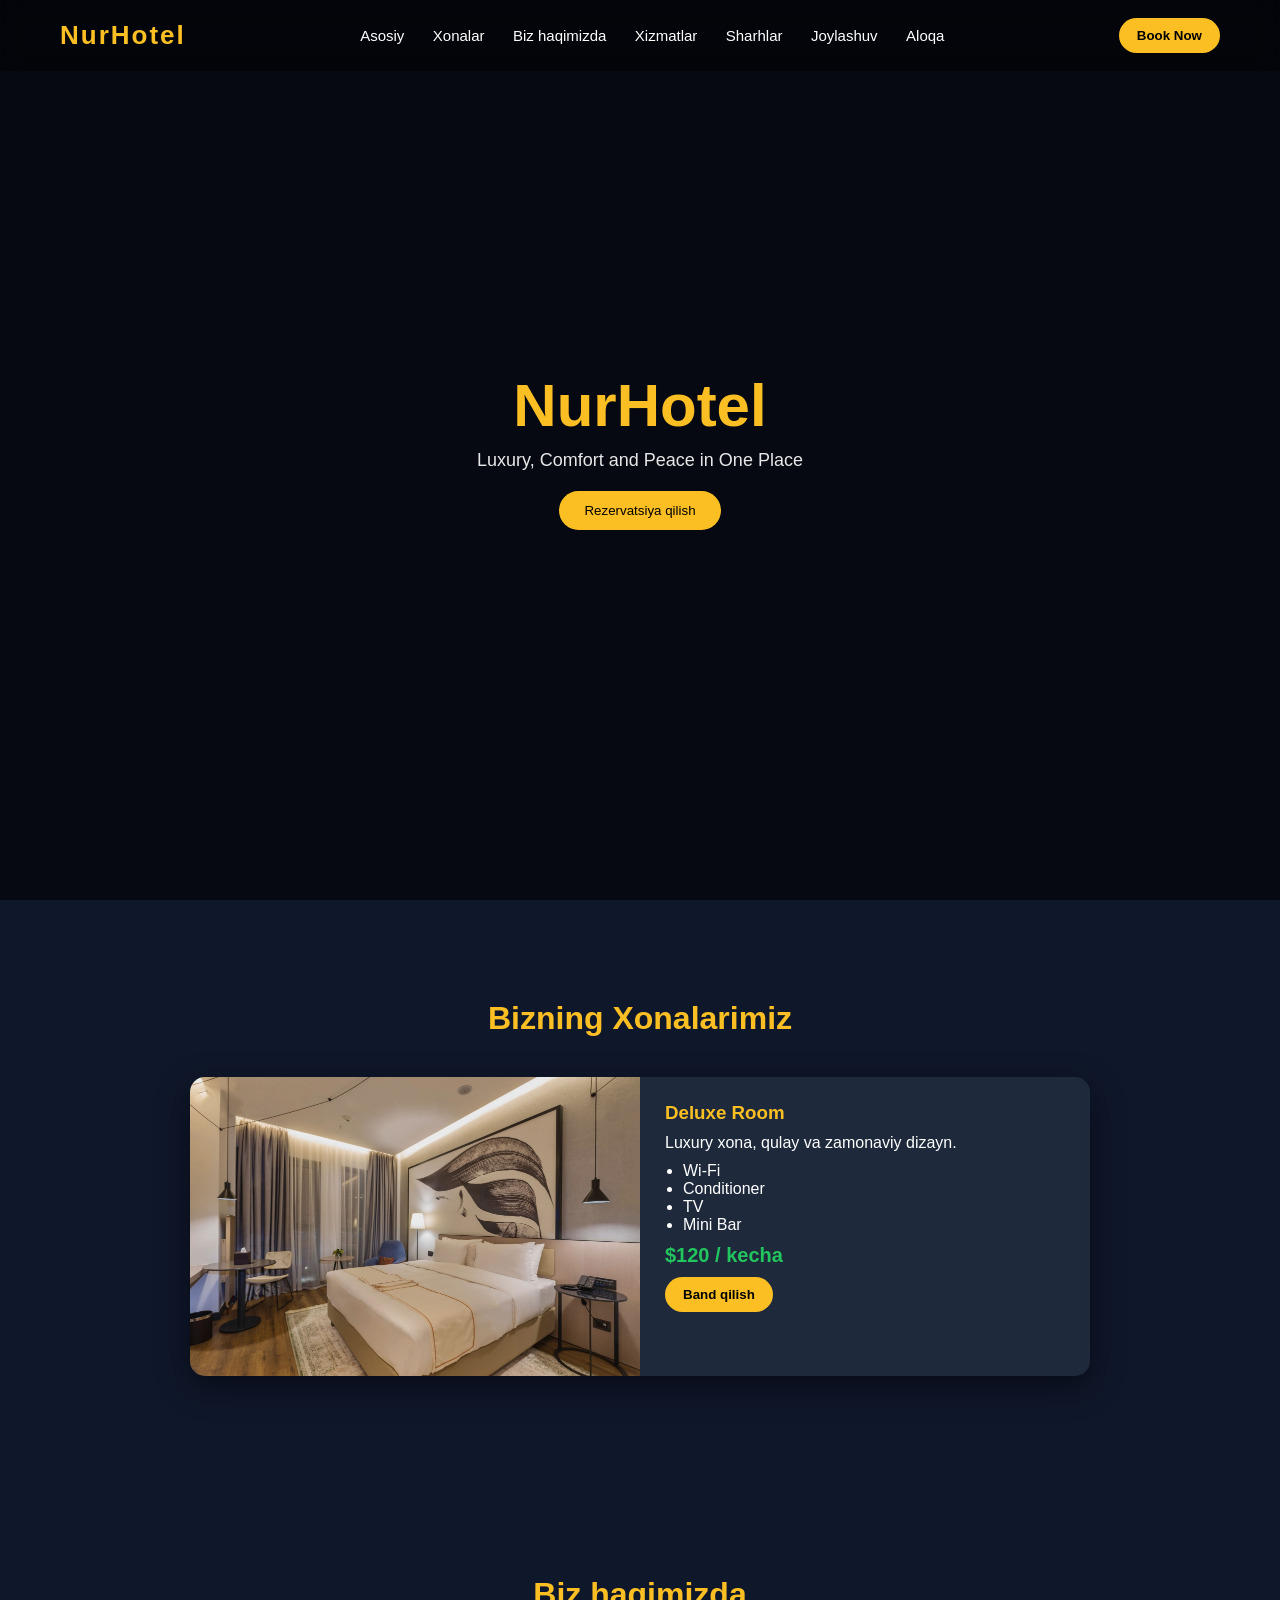
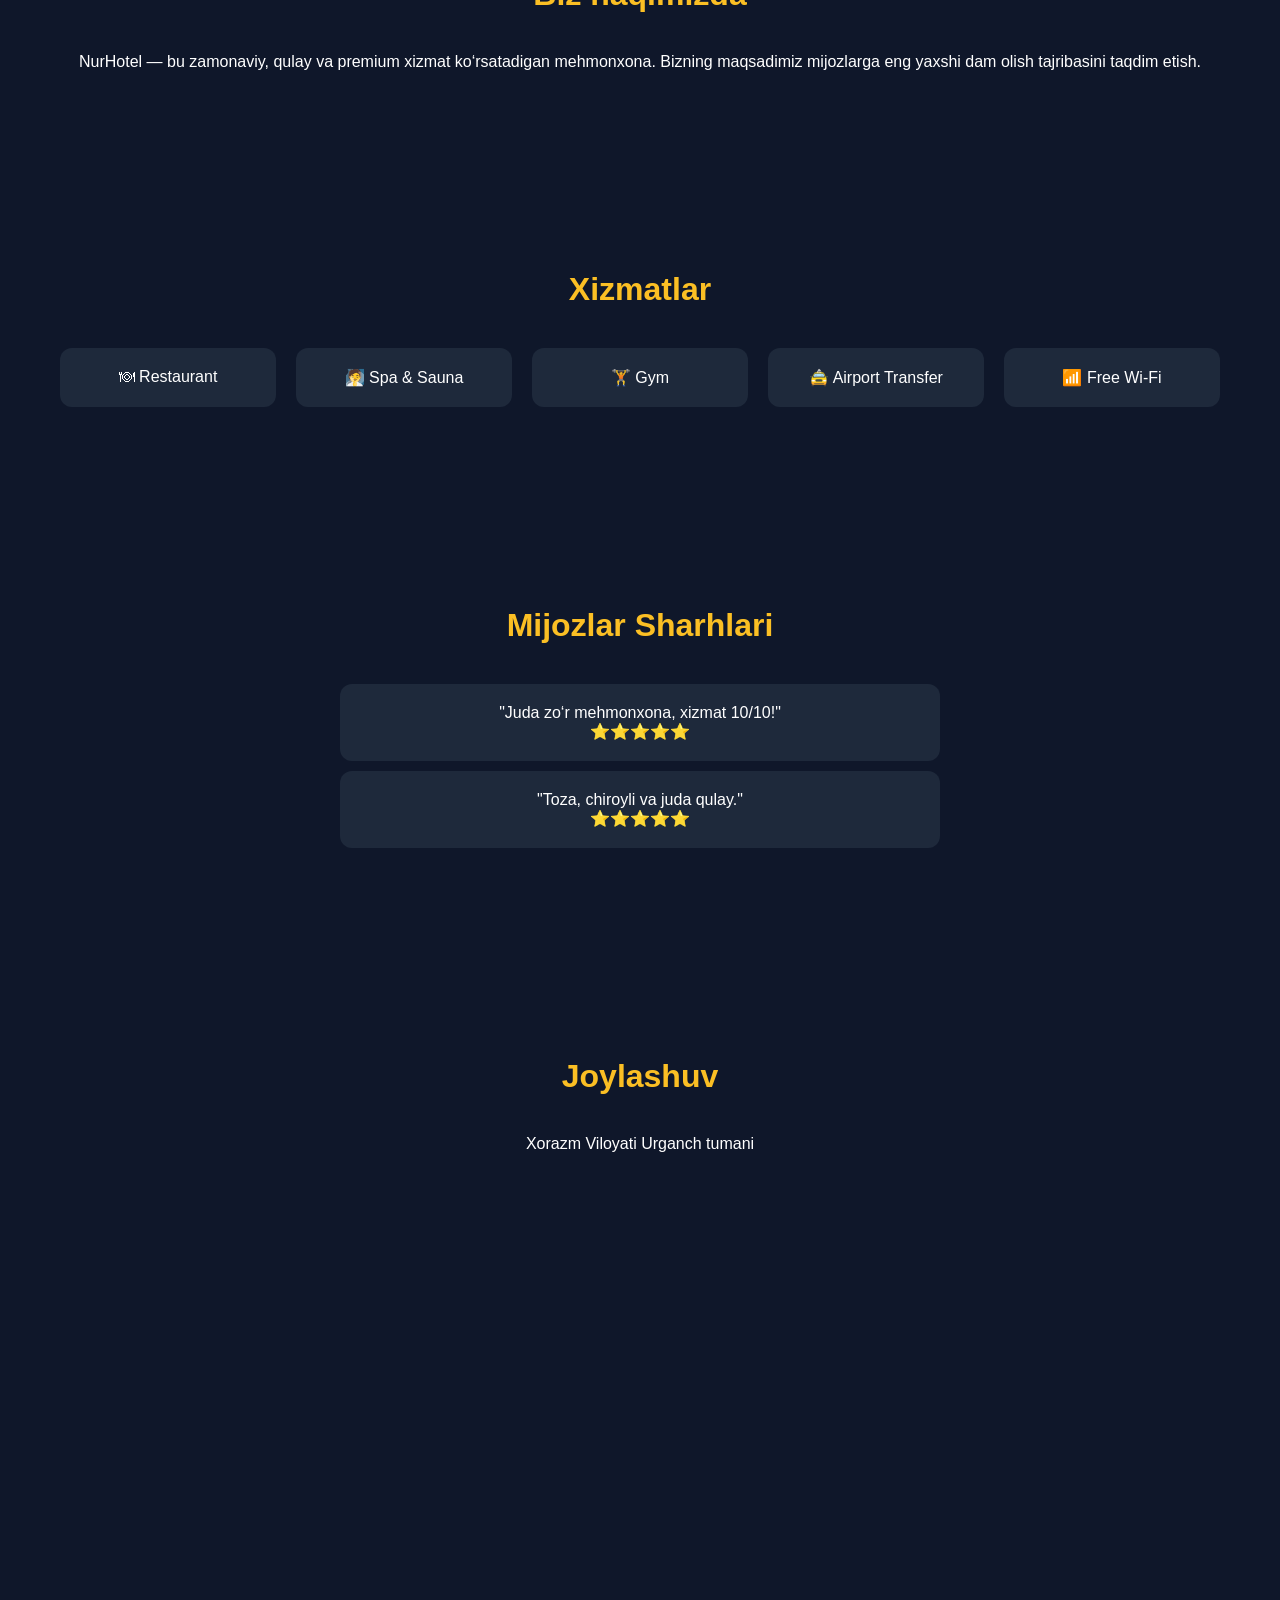
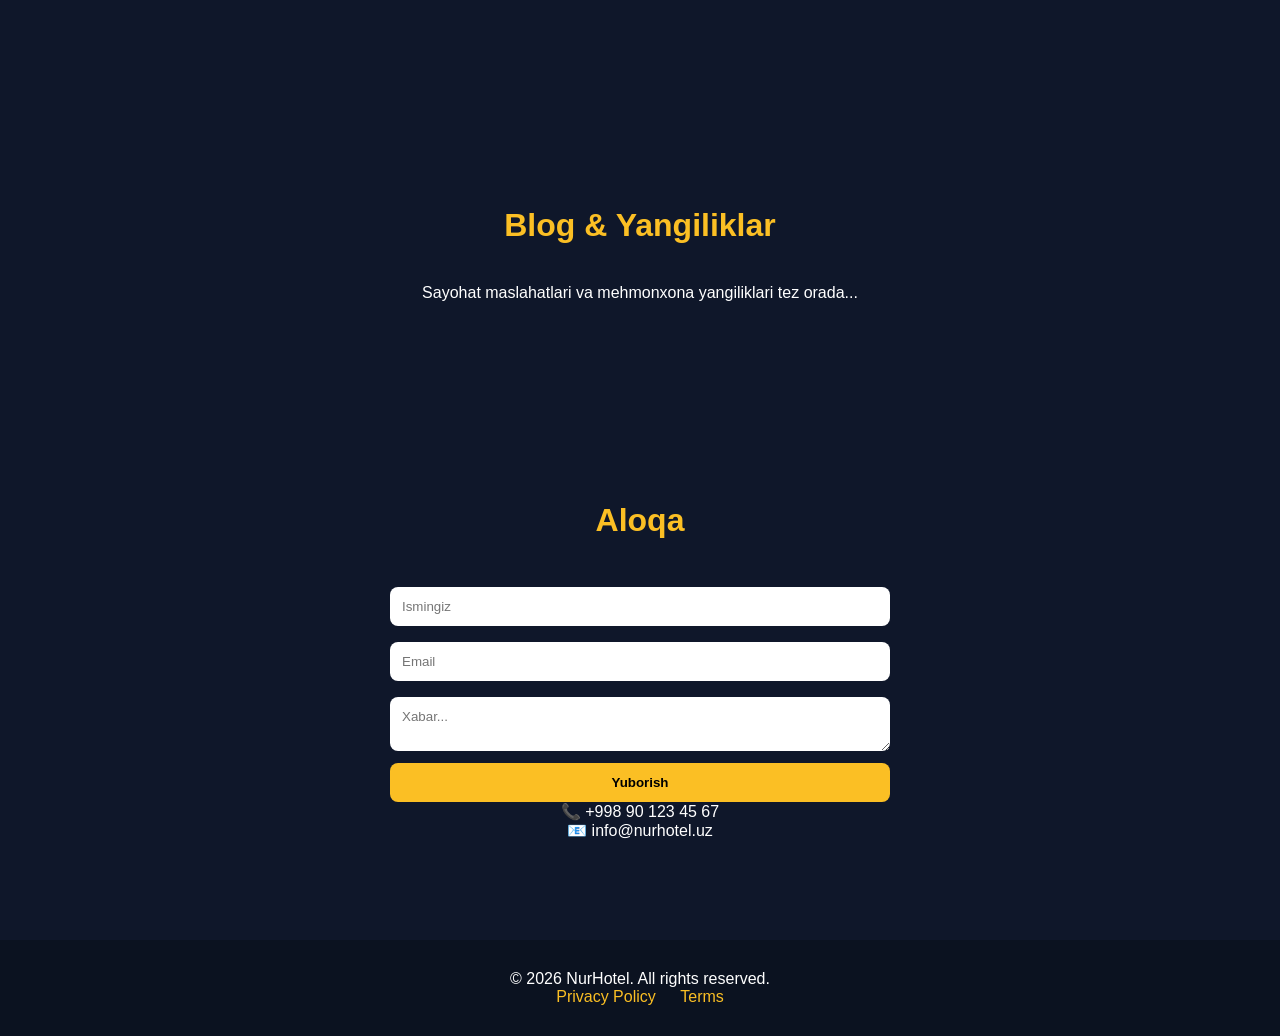
<file: index.html>
<!DOCTYPE html>
<html lang="uz">
<head>
  <meta charset="UTF-8" />
  <meta name="viewport" content="width=device-width, initial-scale=1.0" />
  <title>NurHotel - Luxury Stay Experience</title>
  <link rel="stylesheet" href="style.css" />
</head>

<body>

  <!-- HEADER -->
  <header class="navbar">
    <div class="logo">
      <h1>NurHotel</h1>
    </div>

    <nav class="menu">
      <a href="#home">Asosiy</a>
      <a href="#rooms">Xonalar</a>
      <a href="#about">Biz haqimizda</a>
      <a href="#services">Xizmatlar</a>
      <a href="#reviews">Sharhlar</a>
      <a href="#location">Joylashuv</a>
      <a href="#contact">Aloqa</a>
    </nav>

    <button class="book-btn">Book Now</button>
  </header>

  <!-- HERO SECTION -->
  <section id="home" class="hero">
    <div class="hero-content">
      <h1>NurHotel</h1>
      <p>Luxury, Comfort and Peace in One Place</p>
      <button class="hero-btn">Rezervatsiya qilish</button>
    </div>
  </section>

  <!-- ROOMS -->
  <section id="rooms" class="section">
    <h2>Bizning Xonalarimiz</h2>

    <div class="room-card">
      <img src="rasm1.jpg" alt="Hotel Room" />
      <div class="room-info">
        <h3>Deluxe Room</h3>
        <p>Luxury xona, qulay va zamonaviy dizayn.</p>

        <ul>
          <li>Wi-Fi</li>
          <li>Conditioner</li>
          <li>TV</li>
          <li>Mini Bar</li>
        </ul>

        <p class="price">$120 / kecha</p>
        <button class="book-btn">Band qilish</button>
      </div>
    </div>
  </section>

  <!-- ABOUT -->
  <section id="about" class="section">
    <h2>Biz haqimizda</h2>
    <p>
      NurHotel — bu zamonaviy, qulay va premium xizmat ko‘rsatadigan mehmonxona.
      Bizning maqsadimiz mijozlarga eng yaxshi dam olish tajribasini taqdim etish.
    </p>
  </section>

  <!-- SERVICES -->
  <section id="services" class="section">
    <h2>Xizmatlar</h2>

    <div class="services-grid">
      <div class="service">🍽 Restaurant</div>
      <div class="service">🧖 Spa & Sauna</div>
      <div class="service">🏋️ Gym</div>
      <div class="service">🚖 Airport Transfer</div>
      <div class="service">📶 Free Wi-Fi</div>
    </div>
  </section>

  <!-- REVIEWS -->
  <section id="reviews" class="section">
    <h2>Mijozlar Sharhlari</h2>

    <div class="review">
      <p>"Juda zo‘r mehmonxona, xizmat 10/10!"</p>
      <span>⭐⭐⭐⭐⭐</span>
    </div>

    <div class="review">
      <p>"Toza, chiroyli va juda qulay."</p>
      <span>⭐⭐⭐⭐⭐</span>
    </div>
  </section>

  <!-- LOCATION -->
  <section id="location" class="section">
    <h2>Joylashuv</h2>
    <p>Xorazm Viloyati Urganch tumani</p>
<iframe src="https://www.google.com/maps/embed?pb=!1m18!1m12!1m3!1d527.7534359504392!2d60.6399403868837!3d41.56006147163698!2m3!1f0!2f0!3f0!3m2!1i1024!2i768!4f13.1!3m3!1m2!1s0x41dfcf00475d2f35%3A0x8ac4efe274967f10!2sNUR%20HOTEL!5e0!3m2!1sru!2s!4v1777743226090!5m2!1sru!2s" width="600" height="450" style="border:0;" allowfullscreen="" loading="lazy" referrerpolicy="no-referrer-when-downgrade"></iframe>
    
  </section>

  <!-- BLOG -->
  <section class="section">
    <h2>Blog & Yangiliklar</h2>
    <p>Sayohat maslahatlari va mehmonxona yangiliklari tez orada...</p>
  </section>

  <!-- CONTACT -->
  <section id="contact" class="section">
    <h2>Aloqa</h2>

    <form>
      <input type="text" placeholder="Ismingiz" required />
      <input type="email" placeholder="Email" required />
      <textarea placeholder="Xabar..." required></textarea>
      <button type="submit">Yuborish</button>
    </form>

    <div class="contact-info">
      <p>📞 +998 90 123 45 67</p>
      <p>📧 info@nurhotel.uz</p>
    </div>
  </section>

  <!-- FOOTER -->
  <footer>
    <p>© 2026 NurHotel. All rights reserved.</p>
    <div class="footer-links">
      <a href="#">Privacy Policy</a>
      <a href="#">Terms</a>
    </div>
  </footer>

</body>
</html>
</file>
<file: style.css>
/* RESET */
* {
  margin: 0;
  padding: 0;
  box-sizing: border-box;
  font-family: "Segoe UI", sans-serif;
  scroll-behavior: smooth;
  
}

body {
  background: #0f172a;
  color: #fff;
}

/* NAVBAR */
.navbar {
  position: fixed;
  top: 0;
  width: 100%;
  padding: 18px 60px;
  display: flex;
  justify-content: space-between;
  align-items: center;
  background: rgba(0,0,0,0.4);
  backdrop-filter: blur(10px);
  z-index: 1000;
  transition: 0.3s;
}

.navbar .logo h1 {
  color: #fbbf24;
  font-size: 26px;
  letter-spacing: 2px;
}

.menu a {
  margin: 0 12px;
  color: #fff;
  text-decoration: none;
  font-size: 15px;
  transition: 0.3s;
}

.menu a:hover {
  color: #fbbf24;
}

.book-btn {
  background: #fbbf24;
  border: none;
  padding: 10px 18px;
  border-radius: 25px;
  cursor: pointer;
  font-weight: bold;
  transition: 0.3s;
}

.book-btn:hover {
  background: #fff;
  color: #000;
}

/* HERO */
.hero {
  height: 100vh;
  background: url("https://images.unsplash.com/photo-1542314831-068cd1dbfeeb") center/cover no-repeat;
  display: flex;
  align-items: center;
  justify-content: center;
  text-align: center;
  position: relative;
}

.hero::after {
  content: "";
  position: absolute;
  inset: 0;
  background: rgba(0,0,0,0.6);
}

.hero-content {
  position: relative;
  z-index: 2;
}

.hero h1 {
  font-size: 60px;
  color: #fbbf24;
  animation: fadeDown 1s ease;
}

.hero p {
  font-size: 18px;
  margin: 10px 0 20px;
  opacity: 0.9;
}

.hero-btn {
  padding: 12px 25px;
  background: #fbbf24;
  border: none;
  border-radius: 30px;
  cursor: pointer;
  transition: 0.3s;
}

.hero-btn:hover {
  transform: scale(1.1);
}

/* SECTIONS */
.section {
  padding: 100px 60px;
  text-align: center;
}

.section h2 {
  font-size: 32px;
  margin-bottom: 40px;
  color: #fbbf24;
}

/* ROOM CARD */
.room-card {
  display: flex;
  background: #1e293b;
  border-radius: 15px;
  overflow: hidden;
  max-width: 900px;
  margin: auto;
  box-shadow: 0 10px 30px rgba(0,0,0,0.5);
  transition: 0.3s;
}

.room-card:hover {
  transform: translateY(-10px);
}

.room-card img {
  width: 50%;
  object-fit: cover;
}

.room-info {
  padding: 25px;
  text-align: left;
}

.room-info h3 {
  color: #fbbf24;
  margin-bottom: 10px;
}

.room-info ul {
  margin: 10px 0;
  padding-left: 18px;
}

.price {
  margin: 10px 0;
  font-size: 20px;
  color: #22c55e;
  font-weight: bold;
}

/* SERVICES */
.services-grid {
  display: grid;
  grid-template-columns: repeat(auto-fit, minmax(180px, 1fr));
  gap: 20px;
}

.service {
  background: #1e293b;
  padding: 20px;
  border-radius: 12px;
  transition: 0.3s;
}

.service:hover {
  background: #fbbf24;
  color: #000;
  transform: scale(1.05);
}

/* REVIEWS */
.review {
  background: #1e293b;
  padding: 20px;
  margin: 10px auto;
  max-width: 600px;
  border-radius: 12px;
}

/* CONTACT */
form {
  max-width: 500px;
  margin: auto;
}

form input,
form textarea {
  width: 100%;
  padding: 12px;
  margin: 8px 0;
  border: none;
  border-radius: 8px;
  outline: none;
}

form button {
  background: #fbbf24;
  border: none;
  padding: 12px;
  width: 100%;
  cursor: pointer;
  border-radius: 8px;
  font-weight: bold;
  transition: 0.3s;
}

form button:hover {
  background: #fff;
}

/* FOOTER */
footer {
  text-align: center;
  padding: 30px;
  background: #0b1220;
}

.footer-links a {
  margin: 0 10px;
  color: #fbbf24;
  text-decoration: none;
}

/* ANIMATIONS */
@keyframes fadeDown {
  from {
    opacity: 0;
    transform: translateY(-30px);
  }
  to {
    opacity: 1;
    transform: translateY(0);
  }
}

/* RESPONSIVE */
@media (max-width: 768px) {
  .navbar {
    flex-direction: column;
    padding: 15px;
  }

  .menu {
    margin-top: 10px;
  }

  .room-card {
    flex-direction: column;
  }

  .room-card img {
    width: 100%;
  }

  .section {
    padding: 60px 20px;
  }

  .hero h1 {
    font-size: 40px;
  }
}
</file>
